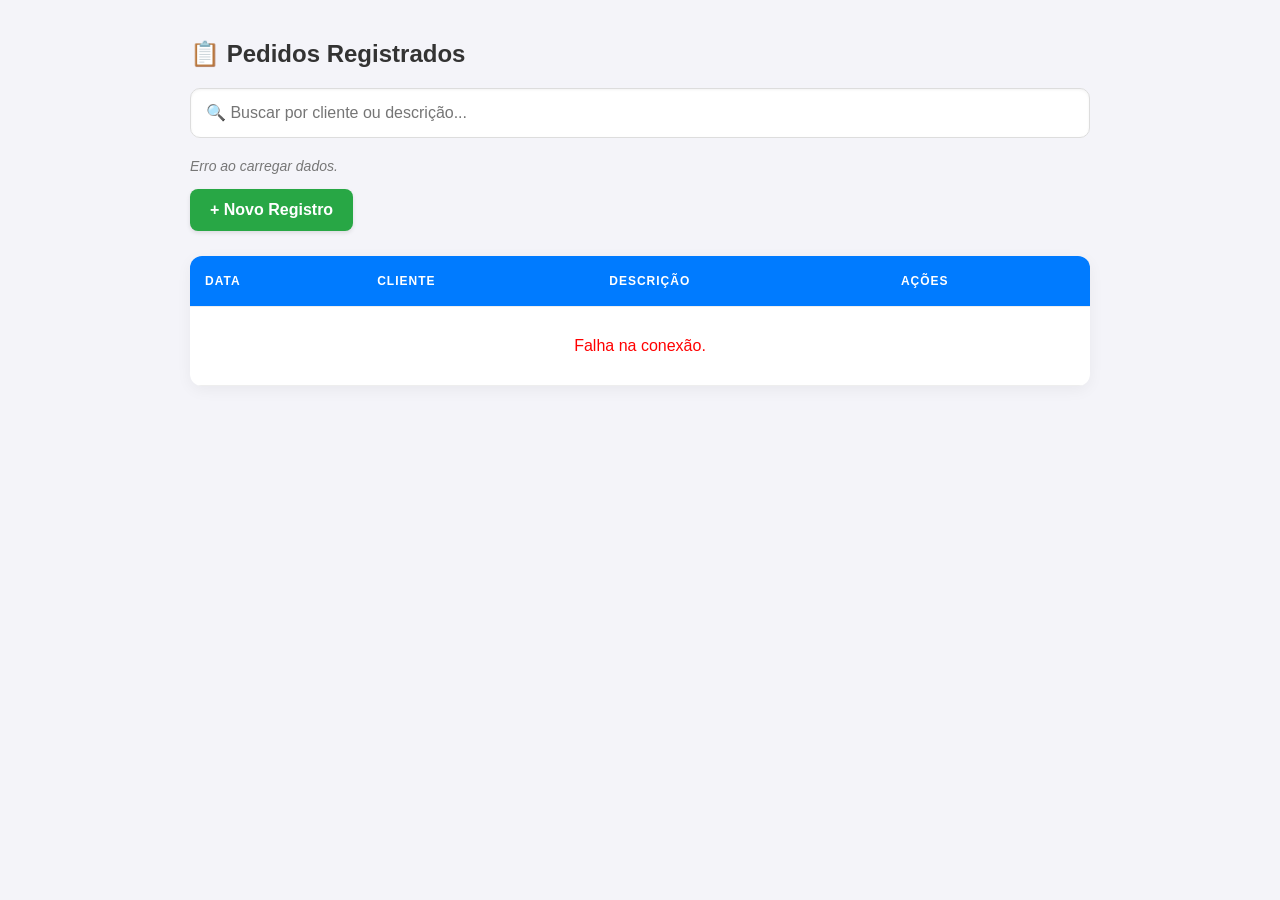
<file: index.html>
<!DOCTYPE html>
<html lang="pt-br">
<head>
    <meta charset="UTF-8">
    <meta name="viewport" content="width=device-width, initial-scale=1.0">
    <title>Pedidos OS Martins</title>
    <link rel="stylesheet" href="style.css">
</head>
<body>
    <div class="container">
        <h2>📋 Pedidos Registrados</h2>
        
        <div class="busca-container">
            <input type="text" id="inputBusca" onkeyup="filtrarTabela()" placeholder="🔍 Buscar por cliente ou descrição...">
        </div>

        <div id="status-msg">Conectando ao servidor...</div>
        <a href="cadastro.html" class="btn-novo">+ Novo Registro</a>

        <div class="tabela-wrapper">
            <table id="tabelaPedidos">
                <thead>
                    <tr>
                        <th>Data</th>
                        <th>Cliente</th>
                        <th>Descrição</th>
                        <th>Ações</th>
                    </tr>
                </thead>
                <tbody id="corpoTabela">
                    </tbody>
            </table>
        </div>
    </div>

    <div id="modalArquivo">
        <div id="modalConteudo">
            <iframe id="frameArquivo" src=""></iframe>
            <button onclick="fecharModal()" class="btn-fechar-modal">Fechar Visualização</button>
        </div>
    </div>

    <script>
        // SUBSTITUA PELA SUA URL DO GOOGLE APPS SCRIPT
        const URL_SCRIPT = 'https://script.google.com/macros/s/AKfycbwJtiRVRnzqr3lEQo05WAfoEQQWSx3bzJbHfKCNM0sYzOPJbfnHHmvAaCpzCPBa7q52SQ/exec';

        // FUNÇÕES DO MODAL
        function abrirModal(url) {
            if (!url || url === '---') { alert('Este registro não possui arquivo anexo.'); return; }
            // Transforma link de view em preview para embutir
            const previewUrl = url.replace('/view', '/preview').replace('?usp=drivesdk', '');
            document.getElementById('frameArquivo').src = previewUrl;
            document.getElementById('modalArquivo').style.display = 'flex';
            document.body.style.overflow = 'hidden'; // Trava scroll do fundo
        }

        function fecharModal() {
            document.getElementById('modalArquivo').style.display = 'none';
            document.getElementById('frameArquivo').src = '';
            document.body.style.overflow = 'auto'; // Libera scroll
        }

        // FUNÇÃO DE BUSCA/FILTRO (Melhorada para Mobile)
        function filtrarTabela() {
            const filtro = document.getElementById('inputBusca').value.toLowerCase();
            const corpoTablea = document.getElementById('corpoTabela');
            const linhas = corpoTablea.getElementsByTagName('tr');
            let resultados = 0;

            for (let i = 0; i < linhas.length; i++) {
                // Pega o texto visível do card inteiro
                const textoDoCard = linhas[i].innerText.toLowerCase();
                if (textoDoCard.includes(filtro)) {
                    linhas[i].style.display = "";
                    resultados++;
                } else {
                    linhas[i].style.display = "none";
                }
            }
            
            const status = document.getElementById('status-msg');
            if (filtro !== '') {
                status.innerText = `Encontrados ${resultados} registros para "${filtro}".`;
            } else {
                // Recarrega o total original (precisaríamos guardar o total global)
                status.innerText = `Total de registros carregados.`; 
            }
        }

        // FUNÇÃO PRINCIPAL: CARREGAR DADOS
       async function carregarDados() {
    const corpo = document.getElementById('corpoTabela');
    const status = document.getElementById('status-msg');
    
    corpo.innerHTML = '<tr><td colspan="4" style="text-align:center; padding: 30px; color: #666;">Carregando pedidos...</td></tr>';

    try {
        const response = await fetch(URL_SCRIPT, { cache: "no-store" });
        if (!response.ok) throw new Error("Falha na rede");
        const dadosRaw = await response.json();
        
        corpo.innerHTML = '';
        
        if (!dadosRaw || dadosRaw.length === 0) {
            status.innerText = "Nenhum registro encontrado.";
            corpo.innerHTML = '<tr><td colspan="4" style="text-align:center; padding: 30px;">A planilha está vazia.</td></tr>';
            return;
        }

        // --- LÓGICA DE AGRUPAMENTO ---
        const pedidosAgrupados = {};

        dadosRaw.forEach(item => {
            // Criamos uma chave única baseada no Cliente + Data + Descrição
            const chave = `${item.cliente}-${item.data}-${item.descricao}`;
            
            if (!pedidosAgrupados[chave]) {
                pedidosAgrupados[chave] = {
                    data: item.data,
                    cliente: item.cliente,
                    descricao: item.descricao,
                    arquivos: []
                };
            }
            // Adiciona o link ao array de arquivos deste pedido
            if (item.arquivoUrl && item.arquivoUrl.includes('drive.google.com')) {
                pedidosAgrupados[chave].arquivos.push(item.arquivoUrl);
            }
        });

        const listaFinal = Object.values(pedidosAgrupados);
        status.innerText = `Exibindo ${listaFinal.length} pedidos (Total de anexos: ${dadosRaw.length}).`;

        // Inverte para ver o mais recente primeiro
        listaFinal.reverse().forEach(pedido => {
            let dataFormatada = "---";
            if(pedido.data) {
                const d = new Date(pedido.data);
                dataFormatada = !isNaN(d) ? d.toLocaleDateString('pt-BR') : pedido.data;
            }

            // Cria os botões de anexos dinamicamente
            let botoesAnexos = "";
            if (pedido.arquivos.length > 0) {
                pedido.arquivos.forEach((url, index) => {
                    botoesAnexos += `<button onclick="abrirModal('${url}')" class="btn-acao btn-visualizar">Anexo ${index + 1}</button>`;
                });
            } else {
                botoesAnexos = `<span style="color:#999; font-size:12px;">Sem anexos</span>`;
            }

            const rowHTML = `
                <tr>
                    <td>${dataFormatada}</td>
                    <td><strong>${pedido.cliente || 'Cliente não informado'}</strong></td>
                    <td>${pedido.descricao || 'Sem descrição'}</td>
                    <td>
                        <div style="display: flex; flex-direction: column; gap: 8px;">
                            ${botoesAnexos}
                            <button onclick="irParaEditar('${encodeURIComponent(pedido.cliente)}', '${encodeURIComponent(pedido.descricao)}')" class="btn-acao btn-editar" style="margin-top:5px; border-top: 1px dashed #ccc; padding-top:10px;">Editar registro</button>
                        </div>
                    </td>
                </tr>
            `;
            corpo.innerHTML += rowHTML;
        });

    } catch (e) {
        console.error("Erro:", e);
        status.innerText = "Erro ao carregar dados.";
        corpo.innerHTML = '<tr><td colspan="4" style="text-align:center; color:red; padding: 30px;">Falha na conexão.</td></tr>';
    }
}

// Função auxiliar para o botão editar (que você já deve ter ou precisa adicionar)
function irParaEditar(cliente, descricao) {
    window.location.href = `cadastro.html?edit=true&cliente=${cliente}&desc=${descricao}`;
}

        // Inicia o carregamento ao abrir a página
        window.onload = carregarDados;
    </script>
</body>
</html>
</file>
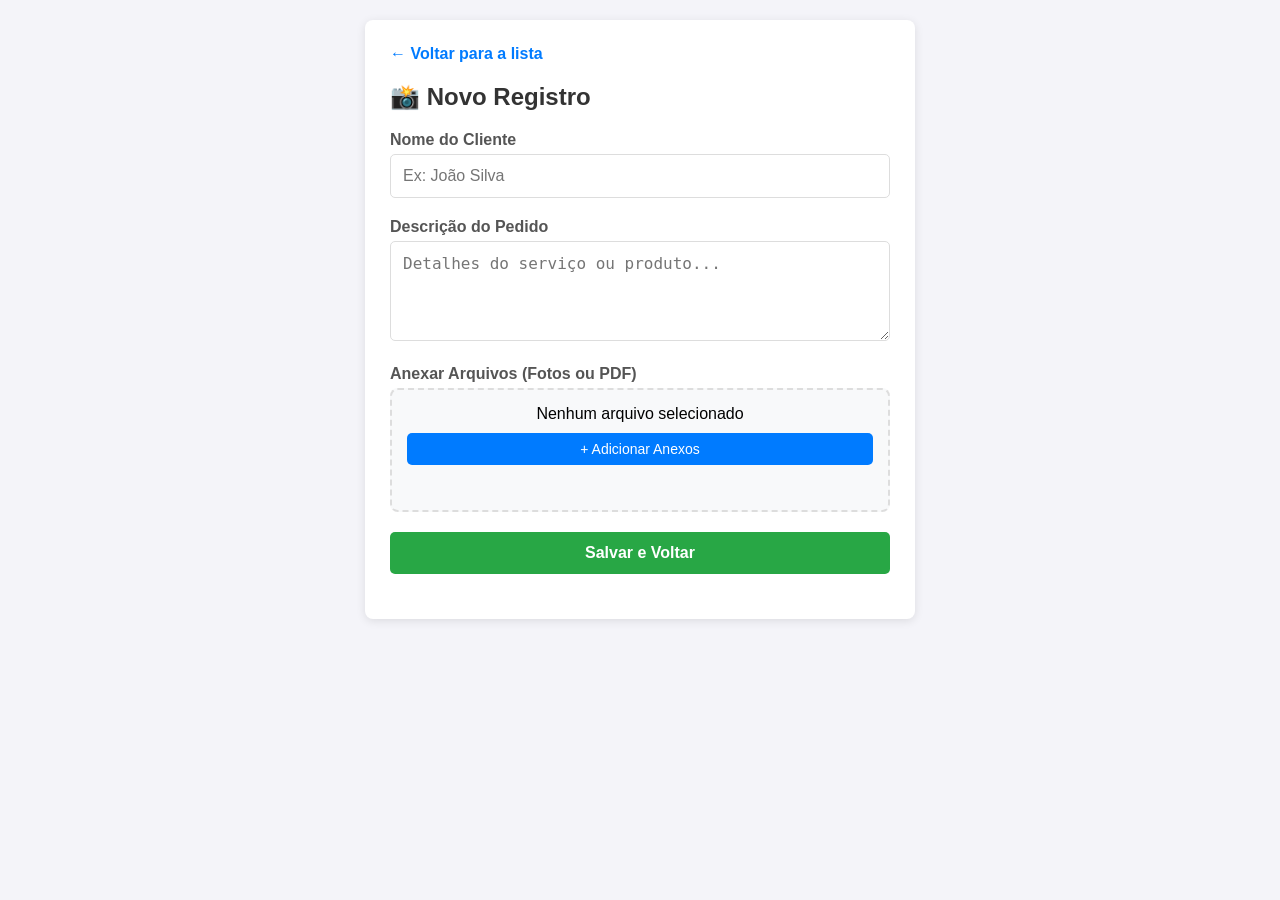
<file: cadastro.html>
<!DOCTYPE html>
<html lang="pt-br">
<head>
    <meta charset="UTF-8">
    <meta name="viewport" content="width=device-width, initial-scale=1.0">
    <title>Novo Registro - Drive</title>
    <style>
        body { font-family: sans-serif; padding: 20px; background: #f4f4f9; margin: 0; }
        .container { max-width: 500px; margin: auto; background: white; padding: 25px; border-radius: 8px; box-shadow: 0 2px 10px rgba(0,0,0,0.1); }
        h2 { color: #333; margin-top: 0; display: flex; align-items: center; gap: 10px; }
        
        label { display: block; margin-bottom: 5px; font-weight: bold; color: #555; }
        input, textarea, button { width: 100%; margin-bottom: 20px; padding: 12px; border: 1px solid #ddd; border-radius: 5px; box-sizing: border-box; font-size: 16px; }
        textarea { height: 100px; resize: vertical; }
        
        /* Botão Principal */
        #btnEnviar { background: #28a745; color: white; border: none; font-weight: bold; cursor: pointer; }
        #btnEnviar:disabled { background: #ccc; }

        /* Estilo para Adicionar Mais Arquivos */
        .upload-container { background: #f8f9fa; border: 2px dashed #ddd; padding: 15px; border-radius: 8px; text-align: center; margin-bottom: 20px; }
        .btn-anexo { background: #007bff; color: white; border: none; padding: 8px; border-radius: 5px; cursor: pointer; margin-top: 10px; font-size: 14px; }
        
        /* Lista de arquivos selecionados */
        #listaArquivos { text-align: left; margin-top: 10px; font-size: 13px; color: #666; }
        .arquivo-item { display: flex; justify-content: space-between; align-items: center; background: white; padding: 5px 10px; margin-bottom: 5px; border-radius: 4px; border: 1px solid #eee; }
        .btn-remover { color: red; cursor: pointer; font-weight: bold; border: none; background: none; width: auto; margin: 0; padding: 0; }

        .btn-voltar { display: inline-block; margin-bottom: 20px; text-decoration: none; color: #007bff; font-weight: bold; }
        #status { padding: 10px; border-radius: 5px; display: none; text-align: center; font-weight: bold; }
        .loading { color: #856404; background: #fff3cd; display: block !important; }
    </style>
</head>
<body>

    <div class="container">
        <a href="index.html" class="btn-voltar">← Voltar para a lista</a>
        <h2 id="tituloPagina">📸 Novo Registro</h2>
        
        <label for="cliente">Nome do Cliente</label>
        <input type="text" id="cliente" placeholder="Ex: João Silva">

        <label for="descricao">Descrição do Pedido</label>
        <textarea id="descricao" placeholder="Detalhes do serviço ou produto..."></textarea>
        
        <label>Anexar Arquivos (Fotos ou PDF)</label>
        <div class="upload-container">
            <span id="labelUpload">Nenhum arquivo selecionado</span>
            <input type="file" id="arquivo" accept="image/*,application/pdf" capture="environment" style="display: none;" multiple onchange="atualizarLista()">
            <button type="button" class="btn-anexo" onclick="document.getElementById('arquivo').click()">+ Adicionar Anexos</button>
            
            <div id="listaArquivos"></div>
        </div>
        
        <button id="btnEnviar" onclick="enviar()">Salvar e Voltar</button>
        <div id="status"></div>
    </div>

    <script>
        const URL_SCRIPT = 'https://script.google.com/macros/s/AKfycbwJtiRVRnzqr3lEQo05WAfoEQQWSx3bzJbHfKCNM0sYzOPJbfnHHmvAaCpzCPBa7q52SQ/exec'; // Use sua URL /exec
        let arquivosParaEnviar = [];

        // Preencher campos se for Edição
        window.onload = function() {
            const params = new URLSearchParams(window.location.search);
            if (params.get('edit') === 'true') {
                document.getElementById('tituloPagina').innerText = "📝 Editar Registro";
                document.getElementById('cliente').value = decodeURIComponent(params.get('cliente') || '');
                document.getElementById('descricao').value = decodeURIComponent(params.get('desc') || '');
            }
        };

        function atualizarLista() {
            const input = document.getElementById('arquivo');
            const lista = document.getElementById('listaArquivos');
            const files = Array.from(input.files);

            files.forEach(file => {
                // Evita duplicados na lista visual
                if (!arquivosParaEnviar.find(a => a.name === file.name)) {
                    arquivosParaEnviar.push(file);
                }
            });

            renderizarLista();
        }

        function renderizarLista() {
            const lista = document.getElementById('listaArquivos');
            const label = document.getElementById('labelUpload');
            lista.innerHTML = "";
            
            if (arquivosParaEnviar.length === 0) {
                label.innerText = "Nenhum arquivo selecionado";
                return;
            }

            label.innerText = `${arquivosParaEnviar.length} arquivo(s) prontos`;

            arquivosParaEnviar.forEach((file, index) => {
                lista.innerHTML += `
                    <div class="arquivo-item">
                        <span>${file.name}</span>
                        <button class="btn-remover" onclick="removerArquivo(${index})">remover</button>
                    </div>
                `;
            });
        }

        function removerArquivo(index) {
            arquivosParaEnviar.splice(index, 1);
            renderizarLista();
        }

        async function enviar() {
            const btn = document.getElementById('btnEnviar');
            const status = document.getElementById('status');
            const nomeCliente = document.getElementById('cliente').value;
            
            if (!nomeCliente || arquivosParaEnviar.length === 0) {
                alert("Preencha o nome do cliente e anexe pelo menos um arquivo.");
                return;
            }

            btn.disabled = true;
            status.innerText = "Preparando arquivos... aguarde.";
            status.className = "loading";
            status.style.display = "block";

            try {
                // Loop para enviar cada arquivo um por um (mais estável para o Google Script)
                for (let i = 0; i < arquivosParaEnviar.length; i++) {
                    const file = arquivosParaEnviar[i];
                    status.innerText = `Enviando arquivo ${i+1} de ${arquivosParaEnviar.length}...`;
                    
                    const base64 = await toBase64(file);
                    
                    const payload = {
                        cliente: nomeCliente,
                        descricao: document.getElementById('descricao').value,
                        fileName: file.name,
                        fileType: file.type,
                        fileBase64: base64.split(',')[1]
                    };

                    await fetch(URL_SCRIPT, {
                        method: 'POST',
                        body: JSON.stringify(payload)
                    });
                }

                status.innerText = "Tudo salvo! Redirecionando...";
                status.style.background = "#d4edda";
                status.style.color = "#155724";

                setTimeout(() => { window.location.href = 'index.html'; }, 1500);

            } catch (e) {
                alert("Erro ao salvar: " + e.message);
                btn.disabled = false;
                status.style.display = "none";
            }
        }

        // Helper para converter arquivo em base64 (Promise)
        const toBase64 = file => new Promise((resolve, reject) => {
            const reader = new FileReader();
            reader.readAsDataURL(file);
            reader.onload = () => resolve(reader.result);
            reader.onerror = error => reject(error);
        });
    </script>
</body>
</html>
</file>
<file: style.css>
/* Configurações Gerais - Fundo Cinza Claro */
body { font-family: sans-serif; padding: 20px; background: #f4f4f9; margin: 0; color: #333; }
.container { max-width: 900px; margin: auto; padding-bottom: 30px; }
h2 { color: #333; margin-bottom: 20px; display: flex; align-items: center; gap: 10px; }

/* Barra de Busca */
.busca-container { margin-bottom: 20px; }
#inputBusca { 
    width: 100%; padding: 15px; border: 1px solid #ddd; 
    border-radius: 10px; font-size: 16px; outline: none; 
    box-sizing: border-box; box-shadow: inset 0 1px 3px rgba(0,0,0,0.05);
}
#inputBusca:focus { border-color: #007bff; box-shadow: 0 0 0 3px rgba(0,123,255,0.1); }

/* Botões e Status */
.btn-novo { 
    background: #28a745; color: white; padding: 12px 20px; 
    text-decoration: none; border-radius: 8px; display: inline-block; 
    margin-bottom: 25px; font-weight: bold; box-shadow: 0 2px 4px rgba(0,0,0,0.1);
    transition: background 0.2s;
}
.btn-novo:hover { background: #218838; }
#status-msg { margin-bottom: 15px; color: #777; font-style: italic; font-size: 14px; }

/* Tabela Desktop (Mantida para telas grandes) */
.tabela-wrapper { background: white; border-radius: 12px; overflow: hidden; box-shadow: 0 4px 15px rgba(0,0,0,0.05); }
table { width: 100%; border-collapse: collapse; }
th, td { border-bottom: 1px solid #eee; padding: 18px 15px; text-align: left; }
th { background: #007bff; color: white; text-transform: uppercase; font-size: 12px; letter-spacing: 1px; }
tr:hover { background: #fbfbfb; }

/* Botões de Ação na Tabela */
.btn-acao {
    padding: 8px 14px; border-radius: 6px; font-weight: bold; 
    font-size: 11px; cursor: pointer; border: 1px solid #ddd;
    text-transform: uppercase; transition: all 0.2s;
}
.btn-visualizar { background: white; color: #007bff; border-color: #007bff; }
.btn-visualizar:hover { background: #007bff; color: white; }
.btn-editar { background: #f8f9fa; color: #6c757d; margin-left: 5px; }
.btn-editar:hover { background: #e2e6ea; color: #333; }

/* =========================================
   MODAL - NOVO TOM DE AZUL NEUTRO
   ========================================= */
#modalArquivo {
    display: none; position: fixed; top: 0; left: 0; width: 100%; height: 100%; 
    background: rgba(0,0,0,0.7); z-index: 9999; align-items: center; justify-content: center;
}
#modalConteudo {
    background: white; width: 95%; height: 90%; border-radius: 15px; 
    position: relative; display: flex; flex-direction: column; overflow: hidden;
    box-shadow: 0 10px 30px rgba(0,0,0,0.3);
}
#frameArquivo { flex-grow: 1; width: 100%; border: none; }

/* Botão Fechar Modal - Azul Neutro (Slate/Steel Blue) */
.btn-fechar-modal {
    width: 100%; padding: 18px; 
    background: #546e7a; /* Novo Tom: Azul Ardósia Neutro */
    color: white; border: none; 
    font-size: 16px; font-weight: bold; 
    cursor: pointer; text-transform: uppercase; letter-spacing: 1px;
    transition: background 0.2s;
}
.btn-fechar-modal:hover { background: #455a64; }


/* =========================================
   FOCO MOBILE - LAYOUT DE CARDS CORRIGIDO
   (Para telas até 700px)
   ========================================= */
@media screen and (max-width: 700px) {
    /* Remove o container branco de fundo que envolvia os cards */
    .tabela-wrapper { 
        background: none; 
        box-shadow: none; 
        border-radius: 0;
        overflow: visible;
    }
    
    table, thead, tbody, th, td, tr { display: block; }
    thead { display: none; } /* Esconde o cabeçalho original */

    /* Estilo do CARD (tr) - Fundo branco independente */
    tr { 
        border: 1px solid #e0e0e0; margin-bottom: 18px;
        border-radius: 12px; background: #fff; padding: 15px;
        box-shadow: 0 2px 8px rgba(0,0,0,0.04);
        position: relative;
    }

    /* Remove padding lateral padrão dos TDs mobile */
    td { padding: 0; border: none; }

    /* --- LINHA 1: Data e Cliente --- */
    /* Container para alinhar data e cliente */
    tbody tr td:nth-of-type(1), 
    tbody tr td:nth-of-type(2) {
        display: inline-block;
        vertical-align: top;
        padding-bottom: 10px;
    }

    /* DATA (td 1) - Esquerda */
    tbody tr td:nth-of-type(1) { 
        width: 40%; 
        text-align: left; 
        color: #888; 
        font-size: 13px;
    }

    /* CLIENTE (td 2) - Direita e em Destaque */
    tbody tr td:nth-of-type(2) { 
        width: 60%; 
        text-align: right; 
        color: #007bff; /* Azul de Destaque */
        font-weight: bold;
        font-size: 16px;
    }

    /* Remove os :before antigos que quebravam o layout */
    tbody tr td:before { display: none !important; }

    /* --- LINHA 2: Descrição --- */
    /* DESCRIÇÃO (td 3) - Embaixo */
    tbody tr td:nth-of-type(3) {
        display: block; width: 100%; 
        border-top: 1px solid #f0f0f0;
        padding: 15px 0; 
        text-align: left; 
        color: #555; font-size: 14px; line-height: 1.4;
    }

    /* --- LINHA 3: Botões de Ação --- */
    /* AÇÕES (td 4) - Empilhados */
    tbody tr td:nth-of-type(4) {
        display: flex; flex-direction: column; gap: 10px;
        width: 100%; padding-top: 15px; border-top: 1px dashed #eee;
    }

    /* Estilo dos Botões Mobile Grandes */
    .btn-acao { 
        width: 100%; margin: 0; padding: 14px; 
        font-size: 13px; border-radius: 8px; 
        letter-spacing: 1px;
    }
    .btn-visualizar { background: #f1f3f5; color: #007bff; border-color: #d0d7de; }
    .btn-visualizar:hover { background: #e1e5ea; }
    .btn-editar { background: #f1f3f5; color: #6c757d; border-color: #d0d7de; }
    .btn-editar:hover { background: #e1e5ea; }
}
</file>
